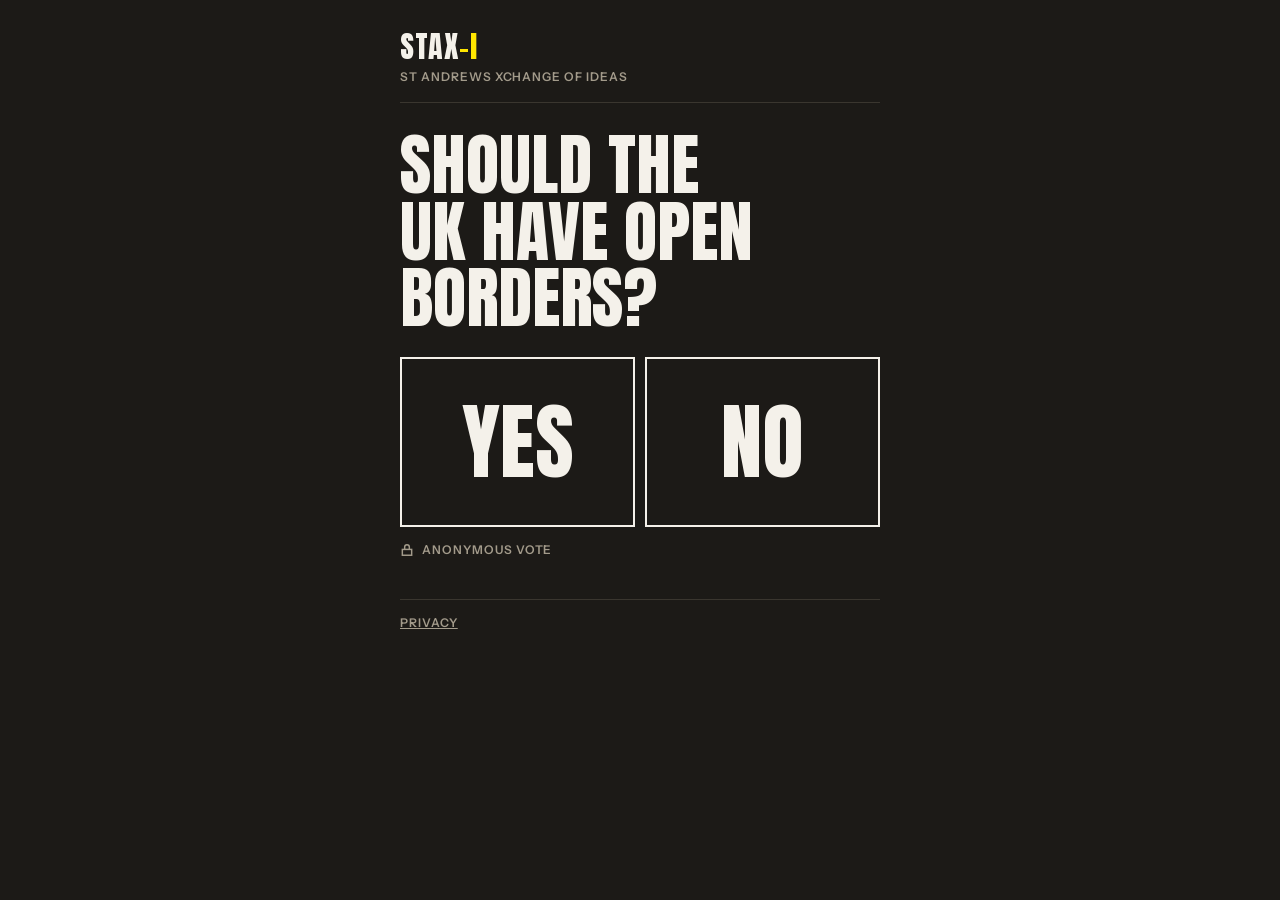
<file: docs/index.html>
<!doctype html>
<html lang="en-GB">
<head>
<meta charset="utf-8">
<meta name="viewport" content="width=device-width, initial-scale=1, viewport-fit=cover">
<title>STAX-I · Should the UK have open borders?</title>
<meta name="description" content="Vote anonymously, then sign up for the STAX-I debate: Thursday 15 October, 7pm, Buchanan Theatre.">
<meta name="theme-color" content="#1C1A17">
<style>
/* Two faces only: Anton for anything shouted, Instrument Sans (STAX's text face) for everything else */
@font-face{font-family:"Anton";src:url(fonts/anton-400.woff2) format("woff2");font-display:swap}
@font-face{font-family:"Instrument Sans";src:url(fonts/instrument-sans-400.woff2) format("woff2");font-weight:400;font-display:swap}
@font-face{font-family:"Instrument Sans";src:url(fonts/instrument-sans-600.woff2) format("woff2");font-weight:600;font-display:swap}

/* STAX tokens, folded to the dark side, plus one hazard colour from the banner */
:root{
  --ink:#1C1A17; --ink-2:#26231F; --ink-3:#312D27;
  --paper:#F4F1EA; --paper-soft:#CFC9BD; --muted:#A39B8B;
  --line:#3A362F; --line-ctrl:#8C8473;
  --hazard:#FFE600;
  --display:"Anton",Impact,sans-serif;
  --text:"Instrument Sans",system-ui,sans-serif;
}
*{box-sizing:border-box}
html,body{margin:0;background:var(--ink);color:var(--paper)}
body{font-family:var(--text);font-size:16px;line-height:1.5;min-height:100svh;-webkit-font-smoothing:antialiased}
button,input{font:inherit;color:inherit}
button{-webkit-appearance:none;appearance:none;border-radius:0;touch-action:manipulation;-webkit-tap-highlight-color:transparent}
:focus-visible{outline:3px solid var(--hazard);outline-offset:3px}
[tabindex="-1"]:focus{outline:none}

.wrap{max-width:520px;margin:0 auto;padding:20px 20px 40px}
header{padding:12px 0 16px;border-bottom:1px solid var(--line)}
.mark{font-family:var(--display);font-size:30px;line-height:1;letter-spacing:.5px}
.mark b{font-weight:400;color:var(--hazard)}
.label{font-family:var(--text);font-weight:600;font-size:12px;letter-spacing:.08em;text-transform:uppercase;color:var(--muted)}

.screen{display:none;padding-top:28px;animation:in .25s ease both}
.screen.on{display:block}
@keyframes in{from{opacity:0}to{opacity:1}}
@media (prefers-reduced-motion:reduce){.screen{animation:none!important}.bar i{transition:none!important}}

h1,h2{font-family:var(--display);font-weight:400;margin:0;text-transform:uppercase;line-height:.98;text-wrap:balance}
h1{font-size:54px}
h2{font-size:48px}
.stamp{font-family:var(--display);font-weight:400;text-transform:uppercase;line-height:.95}

/* Vote: identical treatment for both sides, on purpose */
.duel{display:grid;grid-template-columns:1fr 1fr;gap:10px;margin-top:26px}
.duel button{min-height:140px;background:none;border:2px solid var(--paper);cursor:pointer;font-family:var(--display);font-size:68px;line-height:1;text-transform:uppercase}
.duel button.picked{background:var(--hazard);border-color:var(--hazard);color:var(--ink)}
.anon{display:flex;gap:8px;align-items:center;margin-top:14px;color:var(--muted)}

/* Live count, shown in place of the buttons */
.bars{display:none;gap:14px;margin-top:26px}
.voted .bars{display:grid}
.voted .duel,.voted .anon{display:none}
.bar .row{display:flex;justify-content:space-between;align-items:baseline;margin-bottom:6px}
.bar .stamp,.bar .pct{font-family:var(--display);font-size:40px;line-height:.95}
.bar .track{height:18px;background:var(--ink-2);border:1px solid var(--line)}
.bar i{display:block;height:100%;width:100%;background:var(--paper);transform:scaleX(0);transform-origin:left;transition:transform .9s cubic-bezier(.2,.8,.2,1)}
.bar.mine i{background:var(--hazard)}
.bar.mine .stamp::after{content:" ← you";font-family:var(--text);font-weight:600;font-size:12px;letter-spacing:.08em;color:var(--hazard);vertical-align:middle}
/* Event screen */
.event{margin-top:22px;display:grid;grid-template-columns:repeat(3,auto);justify-content:space-between;gap:8px;padding:16px 0;border-top:1px solid var(--line);border-bottom:1px solid var(--line)}
.event div{display:grid;gap:2px}
.event strong{font-family:var(--display);font-weight:400;font-size:26px;line-height:1;text-transform:uppercase}

.btn{display:flex;width:100%;align-items:center;justify-content:center;gap:10px;min-height:60px;margin-top:14px;border:0;background:var(--hazard);color:var(--ink);font-family:var(--display);font-size:24px;letter-spacing:.5px;text-transform:uppercase;cursor:pointer}
.btn:disabled{opacity:.6;cursor:wait}
.btn.ghost{background:transparent;color:var(--paper);border:2px solid var(--paper)}
.link{display:block;margin:16px auto 0;background:none;border:0;padding:6px;color:var(--muted);font-family:var(--text);font-weight:600;font-size:12px;letter-spacing:.08em;text-transform:uppercase;text-decoration:underline;cursor:pointer}

/* Form fields: STAX control rules (3:1 boundary + 2px bottom rule) */
.fields{display:grid;gap:18px;margin-top:22px}
.field{display:grid;gap:8px}
.field>label,.q{font-weight:600}
.input{width:100%;height:54px;padding:0 14px;background:var(--ink-2);border:1px solid var(--line-ctrl);border-bottom:2px solid var(--paper-soft);border-radius:0;font-size:17px;color:var(--paper)}
.input[aria-invalid=true]{border-color:var(--hazard)}
.err{color:var(--hazard);font-size:14px;display:none}
.err.on{display:block}
fieldset{border:0;padding:0;margin:0}
legend{padding:0;margin-bottom:8px}
.chips{display:flex;flex-wrap:wrap;gap:8px}
.chips input{position:absolute;opacity:0;pointer-events:none}
.chips label{display:inline-flex;align-items:center;min-height:44px;padding:0 14px;border:1px solid var(--line-ctrl);cursor:pointer;font-size:15px}
.chips input:checked+label{background:var(--paper);color:var(--ink);border-color:var(--paper)}
.chips input:focus-visible+label{outline:3px solid var(--hazard);outline-offset:2px}
.check{display:flex;gap:12px;align-items:center;cursor:pointer}
.check input{appearance:none;flex:none;width:24px;height:24px;margin:0;border:2px solid var(--paper-soft);background:var(--ink-2);display:grid;place-content:center;cursor:pointer}
.check input:checked{background:var(--hazard);border-color:var(--hazard)}
.check input:checked::after{content:"";width:12px;height:7px;border-left:3px solid var(--ink);border-bottom:3px solid var(--ink);transform:translateY(-2px) rotate(-45deg)}
.hp{position:absolute;left:-9999px;width:1px;height:1px;overflow:hidden}

/* Done */
.ticket{margin-top:22px;border:2px solid var(--hazard)}
.ticket .head{background:var(--hazard);color:var(--ink);padding:12px 16px;font-size:24px;line-height:1.05}
.ticket .head .label{color:var(--ink)}
.ticket .body{padding:16px;display:grid;gap:2px}
.ticket .no{font-family:var(--display);font-size:80px;line-height:.9}

.ig{display:flex;align-items:center;justify-content:center;gap:10px;margin-top:22px;color:var(--paper);font-weight:600;text-decoration:underline;text-underline-offset:4px;min-height:44px}
footer{margin-top:40px;padding-top:14px;border-top:1px solid var(--line)}
footer .link{margin:0;padding:0}
.privacy{display:none;margin:10px 0 0;color:var(--paper-soft);font-size:14px}
.privacy.on{display:block}
.toast{position:fixed;left:50%;bottom:24px;transform:translateX(-50%) translateY(120px);background:var(--paper);color:var(--ink);padding:12px 18px;font-weight:600;transition:transform .25s;z-index:9}
.toast.on{transform:translateX(-50%) translateY(0)}
@media (min-width:600px){h1{font-size:68px}.duel button{min-height:170px;font-size:84px}}
</style>
</head>
<body>
<div class="wrap">
  <header><div class="mark">STAX<b>-I</b></div><div class="label" style="margin-top:6px">St Andrews Xchange of Ideas</div></header>

  <main>
  <!-- 1. Vote, then the live count in place, with a button on to the debate -->
  <section class="screen on" id="s-vote" aria-labelledby="h-vote">
    <h1 id="h-vote">Should the UK have open borders?</h1>
    <div class="duel">
      <button type="button" data-vote="yes">Yes</button>
      <button type="button" data-vote="no">No</button>
    </div>
    <div class="anon label">
      <svg width="14" height="14" viewBox="0 0 24 24" fill="none" stroke="currentColor" stroke-width="2.5" aria-hidden="true"><rect x="4" y="11" width="16" height="10"/><path d="M8 11V7a4 4 0 0 1 8 0v4"/></svg>
      Anonymous vote
    </div>
    <div class="bars" aria-live="polite">
      <div class="bar" id="b-yes"><div class="row"><span class="stamp">Yes</span><span class="pct" id="p-yes">0%</span></div><div class="track"><i id="i-yes"></i></div></div>
      <div class="bar" id="b-no"><div class="row"><span class="stamp">No</span><span class="pct" id="p-no">0%</span></div><div class="track"><i id="i-no"></i></div></div>
      <span class="label" id="total"></span>
      <button class="btn" type="button" data-go="s-come">Continue to sign up →</button>
    </div>
</section>

  <!-- 2. The debate -->
  <section class="screen" id="s-come" aria-labelledby="h-come">
    <span class="label">The motion</span>
    <h2 id="h-come" style="margin-top:6px">This house would make the UK's borders open</h2>
    <div class="event">
      <div><span class="label">Thursday</span><strong>15 Oct</strong></div>
      <div><span class="label">Time</span><strong>7pm</strong></div>
      <div><span class="label">Buchanan</span><strong>Theatre</strong></div>
    </div>
    <button class="btn" data-go="s-yes">I want to come →</button>
    <span class="label" style="display:block;text-align:center;margin-top:10px"><span id="places">32</span> places taken · Free</span>
    <button class="link" data-go="s-no">Can't make it? Hear about the next one</button>
  </section>

  <!-- 3a. Coming -->
  <section class="screen" id="s-yes" aria-labelledby="h-yes">
    <h2 id="h-yes">Count me in</h2>
    <form id="f-yes" novalidate>
      <div class="hp" aria-hidden="true"><input name="website" tabindex="-1" autocomplete="off"></div>
      <div class="fields">
        <div class="field"><label for="y-name">First name</label><input class="input" id="y-name" name="first_name" autocomplete="given-name" maxlength="60"><span class="err" id="y-name-err">Add your name.</span></div>
        <div class="field"><label for="y-email">Email <span class="label">· for one reminder</span></label><input class="input" id="y-email" name="email" type="email" inputmode="email" autocomplete="email" maxlength="120"><span class="err" id="y-email-err">Check your email.</span></div>
        <fieldset><legend class="q">How did you hear?</legend><div class="chips" data-heard></div></fieldset>
        <fieldset><legend class="q">Interested in speaking at future debates?</legend>
          <div class="chips">
            <input type="radio" name="speak" id="sp-y" value="yes"><label for="sp-y">Yes</label>
            <input type="radio" name="speak" id="sp-n" value="no"><label for="sp-n">No</label>
          </div></fieldset>
        <label class="check"><input type="checkbox" name="updates"><span>Tell me about future debates</span></label>
      </div>
      <button class="btn" type="submit">Sign me up</button>
    </form>
  </section>

  <!-- 3b. Not coming -->
  <section class="screen" id="s-no" aria-labelledby="h-no">
    <h2 id="h-no">Hear about the next one</h2>
    <form id="f-no" novalidate>
      <div class="hp" aria-hidden="true"><input name="website" tabindex="-1" autocomplete="off"></div>
      <div class="fields">
        <div class="field"><label for="n-name">First name</label><input class="input" id="n-name" name="first_name" autocomplete="given-name" maxlength="60"><span class="err" id="n-name-err">Add your name.</span></div>
        <div class="field"><label for="n-email">Email</label><input class="input" id="n-email" name="email" type="email" inputmode="email" autocomplete="email" maxlength="120"><span class="err" id="n-email-err">Check your email.</span></div>
      </div>
      <button class="btn" type="submit">Keep me posted</button>
    </form>
  </section>

  <!-- 4. Done -->
  <section class="screen" id="s-done" aria-labelledby="h-done">
    <h2 id="h-done" class="stamp" style="font-size:72px">You're in.</h2>
    <div class="ticket" id="ticket">
      <div class="head stamp">This house would make the UK's borders open</div>
      <div class="body">
        <span class="label">You're number</span>
        <span class="no" id="t-no">033</span>
        <span>Thu 15 Oct · 7pm · Buchanan Theatre</span>
      </div>
    </div>
    <button class="btn" id="share">Send to someone who disagrees</button>
    <button class="btn ghost" id="cal">Add to calendar</button>
    <a class="ig" href="https://www.instagram.com/stax.sta/" target="_blank" rel="noopener">
      <svg width="20" height="20" viewBox="0 0 24 24" fill="none" stroke="currentColor" stroke-width="2" aria-hidden="true"><rect x="3" y="3" width="18" height="18" rx="5"/><circle cx="12" cy="12" r="4"/><circle cx="17.5" cy="6.5" r="1" fill="currentColor" stroke="none"/></svg>
      Follow @stax.sta for the result
    </a>
  </section>
  </main>

  <footer>
    <button class="link" id="ptoggle" aria-expanded="false" aria-controls="privacy">Privacy</button>
    <p class="privacy" id="privacy">Votes are never stored with names, only counted. Your email is used for the reminder (and future debates if you ticked), never shared, and deleted within six months. Questions or removal: <span id="contact">bridgemanhector@gmail.com</span>.</p>
  </footer>
</div>
<div class="toast" id="toast" role="status"></div>

<script>
// Paste the Apps Script web app URL here. Left empty, the page runs in demo mode on this device only.
const API_URL = "https://script.google.com/macros/s/AKfycbzU-1PlAcnk0gN-YRhKIbiK_9KYjFfIQ6aFJ4YZTjgnWZWiWunRcPZcNQKLkKl_CWKy/exec";
const SEED_PLACES = 32;
const SEED_VOTES = { yes: 22, no: 14 }; // starting count, added to real votes (mirror in Code.gs)
const MOTION = "001";

const $ = (s, r = document) => r.querySelector(s);
const $$ = (s, r = document) => [...r.querySelectorAll(s)];
const state = { vote: null, stats: null };
const pad = n => String(n).padStart(3, "0");
const store = {
  get(k) { try { return JSON.parse(localStorage.getItem(k)); } catch { return null; } },
  set(k, v) { try { localStorage.setItem(k, JSON.stringify(v)); } catch {} }
};

// --- Backend (Apps Script, or a local demo stand-in) ---
async function api(payload) {
  if (!API_URL) return demo(payload);
  const res = payload
    // keepalive: the vote still lands if they close the tab straight away
    ? await fetch(API_URL, { method: "POST", body: JSON.stringify(payload), keepalive: payload.type === "vote" })
    : await fetch(API_URL);
  if (!res.ok) throw new Error("Network");
  const data = await res.json();
  if (data.error) throw new Error(data.error);
  return data;
}
function demo(p) {
  const d = store.get("staxi-demo-v4") || { ...SEED_VOTES, places: SEED_PLACES };
  if (p && p.type === "vote") d[p.vote]++;
  if (p && p.type === "signup" && p.attending === "yes") d.places++;
  store.set("staxi-demo-v4", d);
  return new Promise(r => setTimeout(() => r({ ...d }), 300));
}

function go(id) {
  $$(".screen").forEach(s => s.classList.toggle("on", s.id === id));
  window.scrollTo(0, 0);
  const h = $("#" + id + " h1, #" + id + " h2");
  if (h) { h.setAttribute("tabindex", "-1"); h.focus({ preventScroll: true }); }
}
$$("[data-go]").forEach(b => b.addEventListener("click", () => go(b.dataset.go)));

function toast(msg) {
  const t = $("#toast"); t.textContent = msg; t.classList.add("on");
  clearTimeout(toast.t); toast.t = setTimeout(() => t.classList.remove("on"), 2600);
}

// --- Vote: one tap, the count appears instantly, then on to the debate ---
// Fetch the count as soon as the page opens (this also wakes the Google script up),
// so a tap never waits on the network.
const wait = ms => new Promise(r => setTimeout(r, ms));
// Testing: add ?reset to the address to clear this device's vote.
if (new URLSearchParams(location.search).has("reset")) { try { localStorage.removeItem("staxi-v4-voted-" + MOTION); } catch {} }
const remember = d => { state.stats = d; store.set("staxi-stats-" + MOTION, d); return d; };
const statsReady = api(null).then(remember).catch(() => null);

$$("[data-vote]").forEach(b => b.addEventListener("click", async () => {
  if (state.vote) return;
  state.vote = b.dataset.vote;
  b.classList.add("picked");
  const base = (await Promise.race([statsReady, wait(600)])) || state.stats || { ...SEED_VOTES, places: SEED_PLACES };
  state.stats = { ...base, [state.vote]: base[state.vote] + 1 };
  store.set("staxi-v4-voted-" + MOTION, { vote: state.vote });
  showCount();
  send({ type: "vote", motion: MOTION, vote: state.vote }, 2);
}));
async function send(payload, tries) {
  try {
    const d = await api(payload);
    if (d) { remember(d); if ($("#s-vote").classList.contains("on")) paint(); else $("#places").textContent = d.places; }
  } catch (e) {
    if (tries > 1) { await wait(2000); send(payload, tries - 1); }
  }
}
function showCount() {
  paint();
  $("#s-vote").classList.add("voted");
}
function paint() {
  const { yes, no, places } = state.stats, n = yes + no, total = n || 1;
  const py = Math.round(yes / total * 100), pn = n ? 100 - py : 0;
  $("#b-yes").classList.toggle("mine", state.vote === "yes");
  $("#b-no").classList.toggle("mine", state.vote === "no");
  $("#p-yes").textContent = py + "%"; $("#p-no").textContent = pn + "%";
  $("#total").textContent = n + (n === 1 ? " vote" : " votes") + " so far";
  $("#places").textContent = places;
  requestAnimationFrame(() => requestAnimationFrame(() => {
    $("#i-yes").style.transform = `scaleX(${py / 100})`;
    $("#i-no").style.transform = `scaleX(${pn / 100})`;
  }));
}

// --- Forms ---
const HEARD = ["Stall", "Flyer", "Instagram", "Friend", "Society", "Other"];
$$("[data-heard]").forEach((box, f) => {
  box.innerHTML = HEARD.map((h, i) => `<input type="radio" name="heard" id="h${f}-${i}" value="${h}"><label for="h${f}-${i}">${h}</label>`).join("");
});
const okEmail = v => /^[^\s@]+@[^\s@]+\.[^\s@]{2,}$/.test(v);
function need(input, errEl, ok) {
  input.setAttribute("aria-invalid", ok ? "false" : "true");
  $(errEl).classList.toggle("on", !ok);
  return ok;
}

async function submit(form, attending) {
  const f = new FormData(form);
  if (f.get("website")) return; // bot
  const p = attending === "yes" ? "y" : "n";
  const name = (f.get("first_name") || "").trim(), email = (f.get("email") || "").trim();
  const a = need($(`#${p}-name`), `#${p}-name-err`, name.length > 0);
  const b = need($(`#${p}-email`), `#${p}-email-err`, okEmail(email));
  if (!a || !b) { $(`#${p}-${a ? "email" : "name"}`).focus(); return; }
  const btn = $("button[type=submit]", form), label = btn.textContent;
  btn.disabled = true; btn.textContent = "Sending…";
  try {
    state.stats = await api({
      type: "signup", motion: MOTION, attending, first_name: name, email,
      heard: f.get("heard") || "",
      speak: f.get("speak") || "",
      // Not coming + leaving an email is itself the opt-in to hear about the next one
      updates: attending === "no" || f.get("updates") === "on"
    });
    if (attending === "yes") $("#t-no").textContent = pad(state.stats.places);
    else { $("#h-done").textContent = "Noted."; $("#ticket").remove(); $("#cal").remove(); }
    go("s-done");
  } catch (e) {
    toast("That didn't send. Try again."); btn.disabled = false; btn.textContent = label;
  }
}
$("#f-yes").addEventListener("submit", e => { e.preventDefault(); submit(e.target, "yes"); });
$("#f-no").addEventListener("submit", e => { e.preventDefault(); submit(e.target, "no"); });

// --- Done ---
$("#share").addEventListener("click", async () => {
  const data = { title: "Should the UK have open borders?", text: "I've voted. Bet you disagree.", url: location.href.split("#")[0] };
  if (navigator.share) { try { await navigator.share(data); } catch {} return; }
  try { await navigator.clipboard.writeText(data.url); toast("Link copied"); } catch { toast(data.url); }
});
$("#cal").addEventListener("click", () => {
  const ics = ["BEGIN:VCALENDAR", "VERSION:2.0", "PRODID:-//STAX-I//Motion 001//EN", "BEGIN:VEVENT",
    "UID:staxi-motion-001@staxi", "DTSTAMP:20261001T000000Z",
    "DTSTART;TZID=Europe/London:20261015T190000", "DTEND;TZID=Europe/London:20261015T210000",
    "SUMMARY:STAX-I Debate: Should the UK have open borders?",
    "LOCATION:Buchanan Theatre\\, St Andrews", "END:VEVENT", "END:VCALENDAR"].join("\r\n");
  const a = document.createElement("a");
  a.href = URL.createObjectURL(new Blob([ics], { type: "text/calendar" }));
  a.download = "staxi-debate.ics"; a.click();
});
$("#ptoggle").addEventListener("click", e => {
  e.target.setAttribute("aria-expanded", $("#privacy").classList.toggle("on"));
});

// Already voted on this device? Show the live count straight away.
(async function init() {
  const prior = store.get("staxi-v4-voted-" + MOTION);
  if (!prior) return;
  // Already voted on this device: show the results now, from the last count seen, and refresh when the live count arrives.
  state.vote = prior.vote;
  $$("[data-vote]").forEach(x => x.classList.toggle("picked", x.dataset.vote === prior.vote));
  state.stats = state.stats || store.get("staxi-stats-" + MOTION) || { ...SEED_VOTES, places: SEED_PLACES };
  showCount();
  const d = await statsReady;
  if (d && $("#s-vote").classList.contains("on")) paint();
})();
</script>
</body>
</html>
</file>
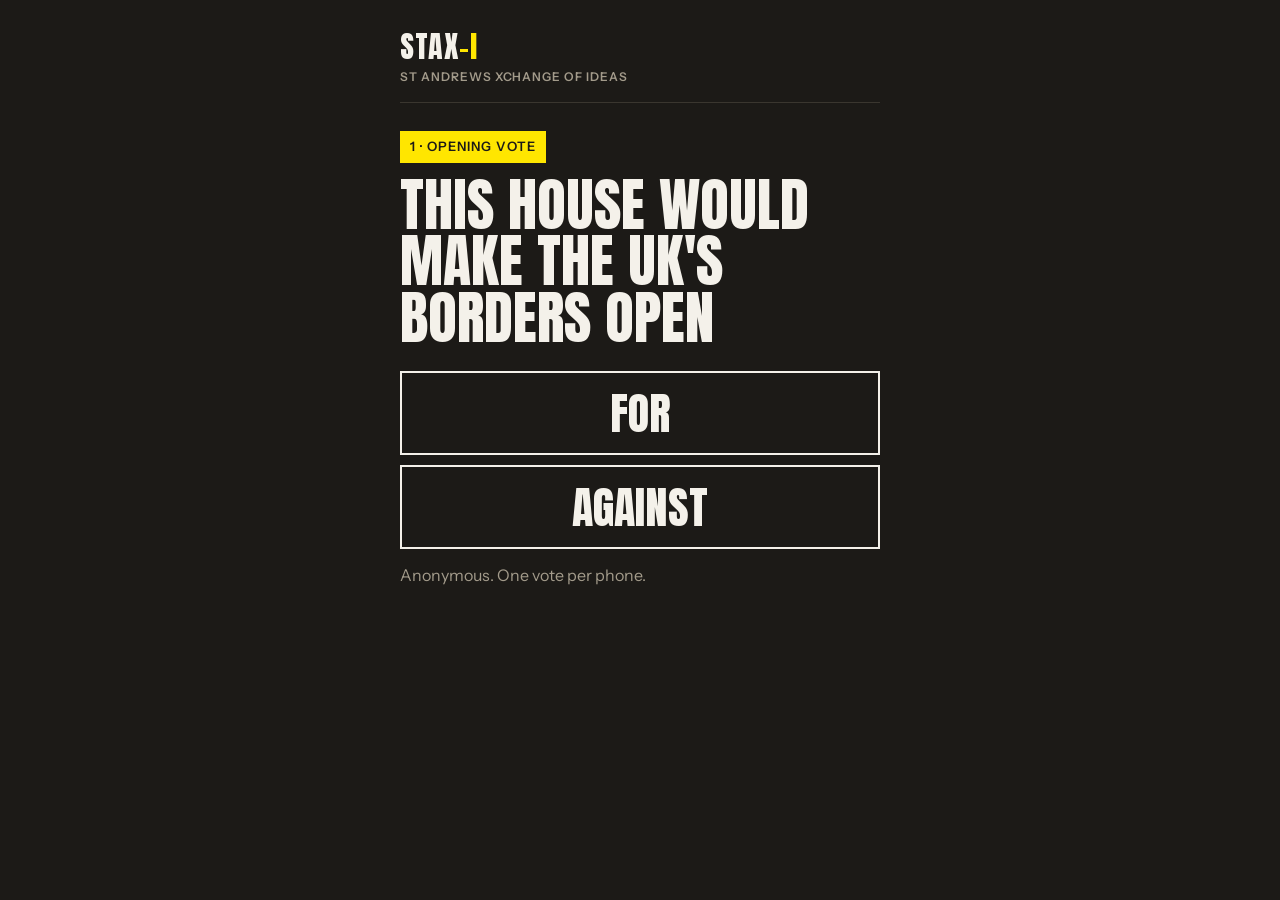
<file: docs/1/index.html>
<!doctype html>
<html lang="en-GB">
<head>
<meta charset="utf-8">
<meta name="viewport" content="width=device-width, initial-scale=1, viewport-fit=cover">
<title>STAX-I · Opening vote</title>
<meta name="robots" content="noindex">
<meta name="theme-color" content="#1C1A17">
<link rel="stylesheet" href="../debate.css">
</head>
<body>
<div class="wrap">
  <header><div class="mark">STAX<b>-I</b></div><div class="label" style="margin-top:6px">St Andrews Xchange of Ideas</div></header>
  <main>
    <section class="screen on" id="s-vote" aria-labelledby="h-vote">
      <span class="phase">1 · Opening vote</span>
      <h1 id="h-vote">This House Would Make the UK's Borders Open</h1>
      <div class="opts" role="group" aria-label="Your vote">
        <button type="button" data-vote="for">For</button>
        <button type="button" data-vote="against">Against</button>
      </div>
      <p class="err" id="vote-err" role="alert" hidden>That didn't go through. Check your signal and tap again.</p>
      <p class="note">Anonymous. One vote per phone.</p>
    </section>

    <section class="screen" id="s-closed" aria-labelledby="h-closed">
      <span class="phase">1 · Opening vote</span>
      <p class="big" id="h-closed">The opening vote isn’t open.</p>
      <p class="note">The chair will tell you when to vote. This page will open by itself, so keep it open.</p>
    </section>

    <section class="screen" id="s-done" aria-labelledby="h-done" aria-live="polite">
      <span class="phase">1 · Opening vote</span>
      <p class="big" id="h-done">Vote counted.<br><b id="you"></b></p>
      <p class="note">Thank you. Keep this paper: you’ll scan the second code for the final vote at the end.</p>

    </section>
  </main>
</div>
<script>window.PHASE = "open";</script>
<script src="../debate-config.js"></script>
<script src="../debate.js"></script>
</body>
</html>
</file>
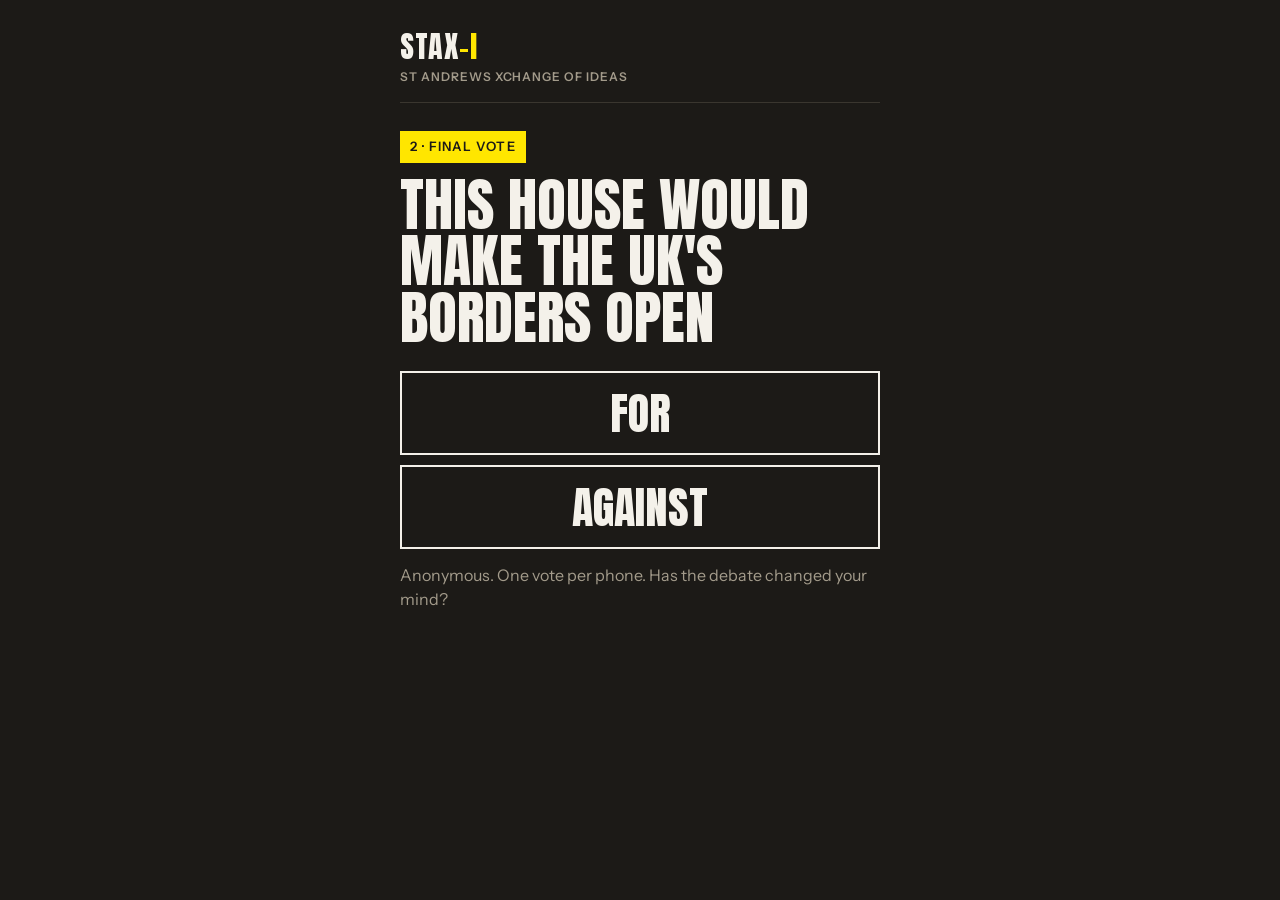
<file: docs/2/index.html>
<!doctype html>
<html lang="en-GB">
<head>
<meta charset="utf-8">
<meta name="viewport" content="width=device-width, initial-scale=1, viewport-fit=cover">
<title>STAX-I · Final vote</title>
<meta name="robots" content="noindex">
<meta name="theme-color" content="#1C1A17">
<link rel="stylesheet" href="../debate.css">
</head>
<body>
<div class="wrap">
  <header><div class="mark">STAX<b>-I</b></div><div class="label" style="margin-top:6px">St Andrews Xchange of Ideas</div></header>
  <main>
    <section class="screen on" id="s-vote" aria-labelledby="h-vote">
      <span class="phase">2 · Final vote</span>
      <h1 id="h-vote">This House Would Make the UK's Borders Open</h1>
      <div class="opts" role="group" aria-label="Your vote">
        <button type="button" data-vote="for">For</button>
        <button type="button" data-vote="against">Against</button>
      </div>
      <p class="err" id="vote-err" role="alert" hidden>That didn't go through. Check your signal and tap again.</p>
      <p class="note">Anonymous. One vote per phone. Has the debate changed your mind?</p>
    </section>

    <section class="screen" id="s-closed" aria-labelledby="h-closed">
      <span class="phase">2 · Final vote</span>
      <p class="big" id="h-closed">The final vote opens at the end.</p>
      <p class="note">The chair will tell you when to vote. This page will open by itself, so keep it open.</p>
    </section>

    <section class="screen" id="s-done" aria-labelledby="h-done" aria-live="polite">
      <span class="phase">2 · Final vote</span>
      <p class="big" id="h-done">Vote counted.<br><b id="you"></b></p>
      <p class="note">Thank you. The result will be announced shortly.</p>
      <div class="follow" id="follow">
        <h2>Stay in the loop</h2>
        <p class="note" style="margin-top:8px">Both optional. Saved separately from your vote, so it can't be linked to how you voted.</p>
        <form id="follow-form" novalidate>
          <div class="field">
            <label for="contact">Email or phone number <span class="hint">· to hear about future debates</span></label>
            <input class="input" id="contact" name="contact" type="text" autocomplete="email" inputmode="email" maxlength="120">
          </div>
          <div class="field">
            <label for="suggestion">Suggest our next motion</label>
            <textarea class="input" id="suggestion" name="suggestion" maxlength="400" placeholder="This House would…"></textarea>
          </div>
          <p class="err" id="follow-err" role="alert" hidden></p>
          <button class="send" id="follow-send" type="submit">Send</button>
          <p class="privacy">Only used to tell you about STAX-I events. Never shared. To be removed, email bridgemanhector@gmail.com.</p>
        </form>
        <p class="thanks" id="follow-thanks" role="status" hidden>Thank you. We'll be in touch.</p>
      </div>
    </section>
  </main>
</div>
<script>window.PHASE = "final";</script>
<script src="../debate-config.js"></script>
<script src="../debate.js"></script>
</body>
</html>
</file>
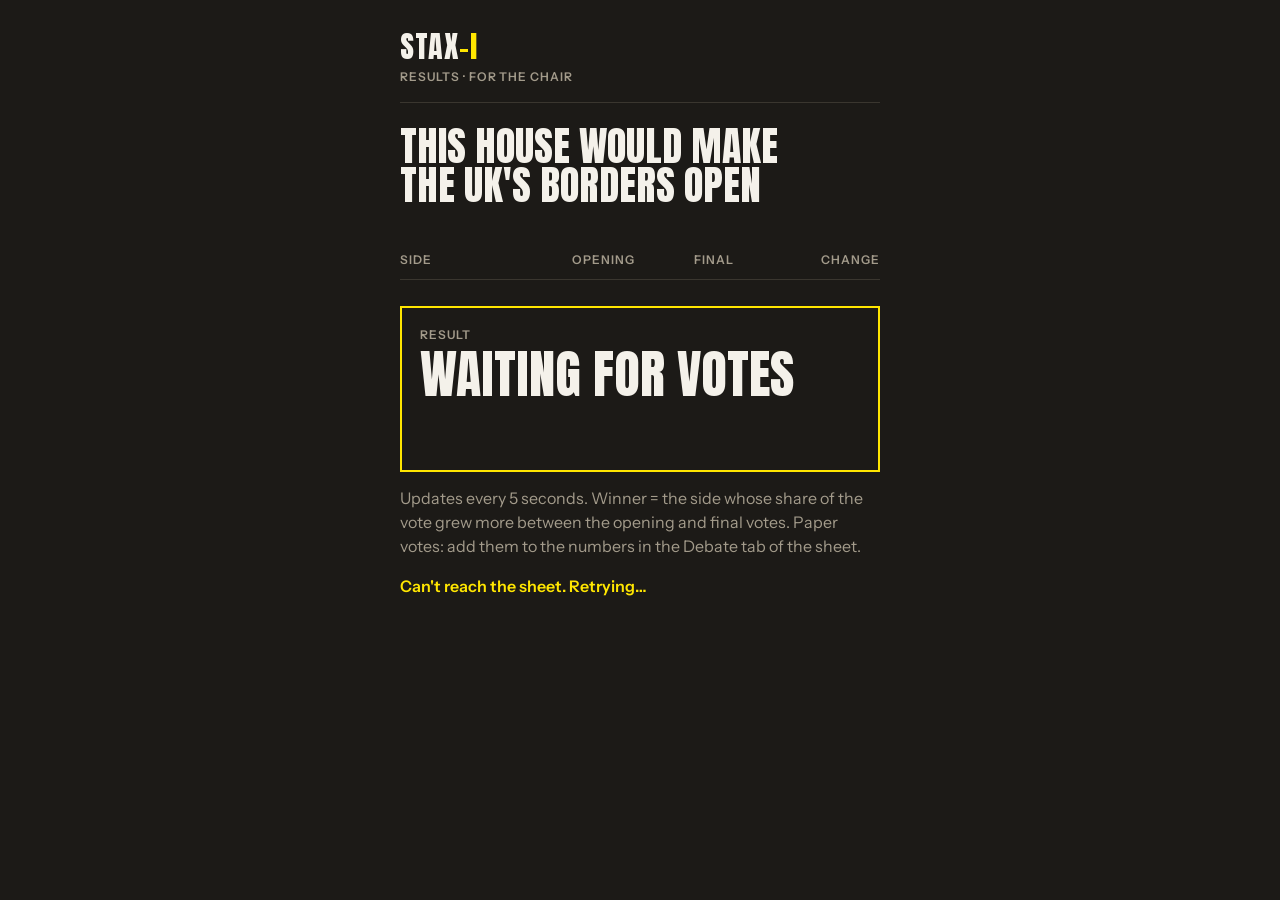
<file: docs/results/index.html>
<!doctype html>
<html lang="en-GB">
<head>
<meta charset="utf-8">
<meta name="viewport" content="width=device-width, initial-scale=1, viewport-fit=cover">
<title>STAX-I · Results</title>
<meta name="robots" content="noindex">
<meta name="theme-color" content="#1C1A17">
<link rel="stylesheet" href="../debate.css">
<style>
table{width:100%;border-collapse:collapse;margin-top:18px;font-variant-numeric:tabular-nums}
th,td{padding:10px 0;border-bottom:1px solid var(--line);text-align:right}
th:first-child,td:first-child{text-align:left}
th{font-weight:600;font-size:12px;letter-spacing:.08em;text-transform:uppercase;color:var(--muted)}
td{font-size:18px}
td.side{font-family:var(--display);text-transform:uppercase;font-size:26px}
.chg{font-weight:600}
.up{color:var(--hazard)}
.verdict{margin-top:26px;padding:18px;border:2px solid var(--hazard)}
.verdict .big{margin-top:6px;font-size:52px}
.state{display:flex;gap:8px;flex-wrap:wrap;margin-top:18px}
.state span{padding:6px 10px;border:1px solid var(--line);font-weight:600;font-size:13px;letter-spacing:.06em;text-transform:uppercase}
.state span.on{background:var(--hazard);border-color:var(--hazard);color:var(--ink)}
</style>
</head>
<body>
<div class="wrap">
  <header><div class="mark">STAX<b>-I</b></div><div class="label" style="margin-top:6px">Results · for the chair</div></header>
  <main>
    <h1 style="margin-top:24px;font-size:40px">This House Would Make the UK's Borders Open</h1>
    <div class="state" id="state"></div>
    <table aria-describedby="totals">
      <thead><tr><th scope="col">Side</th><th scope="col">Opening</th><th scope="col">Final</th><th scope="col">Change</th></tr></thead>
      <tbody id="rows"></tbody>
    </table>
    <p class="note" id="totals"></p>
    <div class="verdict" aria-live="polite"><div class="label">Result</div><p class="big" id="verdict">Waiting for votes</p><p class="note" id="why" style="margin-top:6px"></p></div>
    <p class="note">Updates every 5 seconds. Winner = the side whose share of the vote grew more between the opening and final votes. Paper votes: add them to the numbers in the Debate tab of the sheet.</p>
    <p class="err" id="err" hidden>Can't reach the sheet. Retrying…</p>
  </main>
</div>
<script src="../debate-config.js"></script>
<script>
const API_URL = window.DEBATE_API;
const SIDES = [["for","For"],["against","Against"]];
const $ = s => document.querySelector(s);
const total = p => p ? p.for + p.against : 0;
const pct = (p, k) => total(p) ? 100 * p[k] / total(p) : 0;
const f = n => (Math.round(n * 10) / 10).toFixed(1).replace(/\.0$/, "");
const signed = n => (n > 0 ? "+" : n < 0 ? "−" : "±") + f(Math.abs(n));

function render(d) {
  const o = d.open, fi = d.final;
  $("#state").innerHTML = "";
  [["Opening vote", o], ["Final vote", fi]].forEach(([name, p]) => {
    const s = document.createElement("span");
    s.textContent = name + (p && p.accepting ? ": open" : ": closed");
    s.className = p && p.accepting ? "on" : "";
    $("#state").append(s);
  });
  const hasFinal = total(fi) > 0;
  $("#rows").innerHTML = "";
  SIDES.forEach(([k, name]) => {
    const tr = document.createElement("tr");
    const ch = pct(fi, k) - pct(o, k);
    const cells = [
      [name, "side"],
      [`${f(pct(o, k))}% (${o ? o[k] : 0})`, ""],
      [hasFinal ? `${f(pct(fi, k))}% (${fi[k]})` : "–", ""],
      [hasFinal ? signed(ch) : "–", "chg" + (hasFinal && ch > 0 ? " up" : "")]
    ];
    cells.forEach(([t, c]) => { const td = document.createElement("td"); td.textContent = t; if (c) td.className = c; tr.append(td); });
    $("#rows").append(tr);
  });
  $("#totals").textContent = `Opening: ${total(o)} votes · Final: ${total(fi)} votes`;
  if (!hasFinal) { $("#verdict").textContent = total(o) ? "Waiting for the final vote" : "Waiting for votes"; $("#why").textContent = ""; return; }
  const dFor = pct(fi, "for") - pct(o, "for"), dAg = pct(fi, "against") - pct(o, "against");
  if (Math.abs(dFor - dAg) < 0.05) { $("#verdict").textContent = "A draw"; }
  else { $("#verdict").textContent = (dFor > dAg ? "The proposition" : "The opposition") + " wins"; }
  $("#why").textContent = `For ${signed(dFor)} points · Against ${signed(dAg)} points`;
}

async function tick() {
  try {
    const r = await fetch(API_URL + "?debate=1&t=" + Date.now());
    const d = await r.json();
    if (!d.open) throw new Error();
    render(d); $("#err").hidden = true;
  } catch { $("#err").hidden = false; }
}
tick(); setInterval(tick, 5000);
</script>
</body>
</html>
</file>
<file: docs/debate.css>
/* Debate-night voting pages. Same faces and tokens as index.html. */
@font-face{font-family:"Anton";src:url(fonts/anton-400.woff2) format("woff2");font-display:swap}
@font-face{font-family:"Instrument Sans";src:url(fonts/instrument-sans-400.woff2) format("woff2");font-weight:400;font-display:swap}
@font-face{font-family:"Instrument Sans";src:url(fonts/instrument-sans-600.woff2) format("woff2");font-weight:600;font-display:swap}
:root{
  --ink:#1C1A17; --ink-2:#26231F; --paper:#F4F1EA; --paper-soft:#CFC9BD; --muted:#A39B8B;
  --line:#3A362F; --hazard:#FFE600;
  --display:"Anton",Impact,sans-serif; --text:"Instrument Sans",system-ui,sans-serif;
}
*{box-sizing:border-box}
html,body{margin:0;background:var(--ink);color:var(--paper)}
body{font-family:var(--text);font-size:16px;line-height:1.5;min-height:100svh;-webkit-font-smoothing:antialiased}
button{font:inherit;color:inherit;-webkit-appearance:none;appearance:none;border-radius:0;touch-action:manipulation;-webkit-tap-highlight-color:transparent}
:focus-visible{outline:3px solid var(--hazard);outline-offset:3px}
.wrap{max-width:520px;margin:0 auto;padding:20px 20px 40px}
header{padding:12px 0 16px;border-bottom:1px solid var(--line)}
.mark{font-family:var(--display);font-size:30px;line-height:1;letter-spacing:.5px}
.mark b{font-weight:400;color:var(--hazard)}
.label{font-weight:600;font-size:12px;letter-spacing:.08em;text-transform:uppercase;color:var(--muted)}
.phase{display:inline-block;margin-top:28px;padding:6px 10px;background:var(--hazard);color:var(--ink);font-weight:600;font-size:13px;letter-spacing:.08em;text-transform:uppercase}
h1{font-family:var(--display);font-weight:400;text-transform:uppercase;line-height:.98;margin:14px 0 0;font-size:46px;text-wrap:balance}
.screen{display:none}
.screen.on{display:block;animation:in .25s ease both}
@keyframes in{from{opacity:0}to{opacity:1}}
@media (prefers-reduced-motion:reduce){.screen.on{animation:none}}
.opts{display:grid;gap:10px;margin-top:24px}
.opts button{min-height:84px;background:none;border:2px solid var(--paper);cursor:pointer;font-family:var(--display);font-size:44px;line-height:1;text-transform:uppercase}
.opts button.und{border-color:var(--paper-soft);color:var(--paper-soft);font-size:34px;min-height:70px}
.opts button:disabled{opacity:.5;cursor:wait}
.opts button.picked{background:var(--hazard);border-color:var(--hazard);color:var(--ink)}
.note{margin-top:14px;color:var(--muted)}
.big{font-family:var(--display);text-transform:uppercase;font-size:64px;line-height:.95;margin-top:28px}
.big b{font-weight:400;color:var(--hazard)}
.err{margin-top:14px;color:var(--hazard);font-weight:600}
.retry{margin-top:14px;width:100%;min-height:56px;border:0;background:var(--hazard);color:var(--ink);font-family:var(--display);font-size:22px;text-transform:uppercase;cursor:pointer}
@media (min-width:600px){h1{font-size:58px}}
/* Optional follow-up form (final vote only) */
.follow{margin-top:30px;padding-top:22px;border-top:1px solid var(--line)}
.follow h2{font-family:var(--display);font-weight:400;text-transform:uppercase;font-size:32px;line-height:1;margin:0}
.field{display:grid;gap:8px;margin-top:18px}
.field label{font-weight:600}
.field .hint{color:var(--muted);font-size:14px;font-weight:400}
.input{width:100%;padding:14px;background:var(--ink-2);border:1px solid #8C8473;border-bottom:2px solid var(--paper-soft);border-radius:0;font:inherit;font-size:17px;color:var(--paper)}
textarea.input{min-height:96px;resize:vertical}
.send{margin-top:18px;width:100%;min-height:58px;border:0;background:var(--hazard);color:var(--ink);font-family:var(--display);font-size:22px;letter-spacing:.5px;text-transform:uppercase;cursor:pointer}
.send:disabled{opacity:.6;cursor:wait}
.privacy{margin-top:12px;color:var(--paper-soft);font-size:14px}
.thanks{margin-top:18px;font-weight:600;color:var(--hazard)}
</file>
